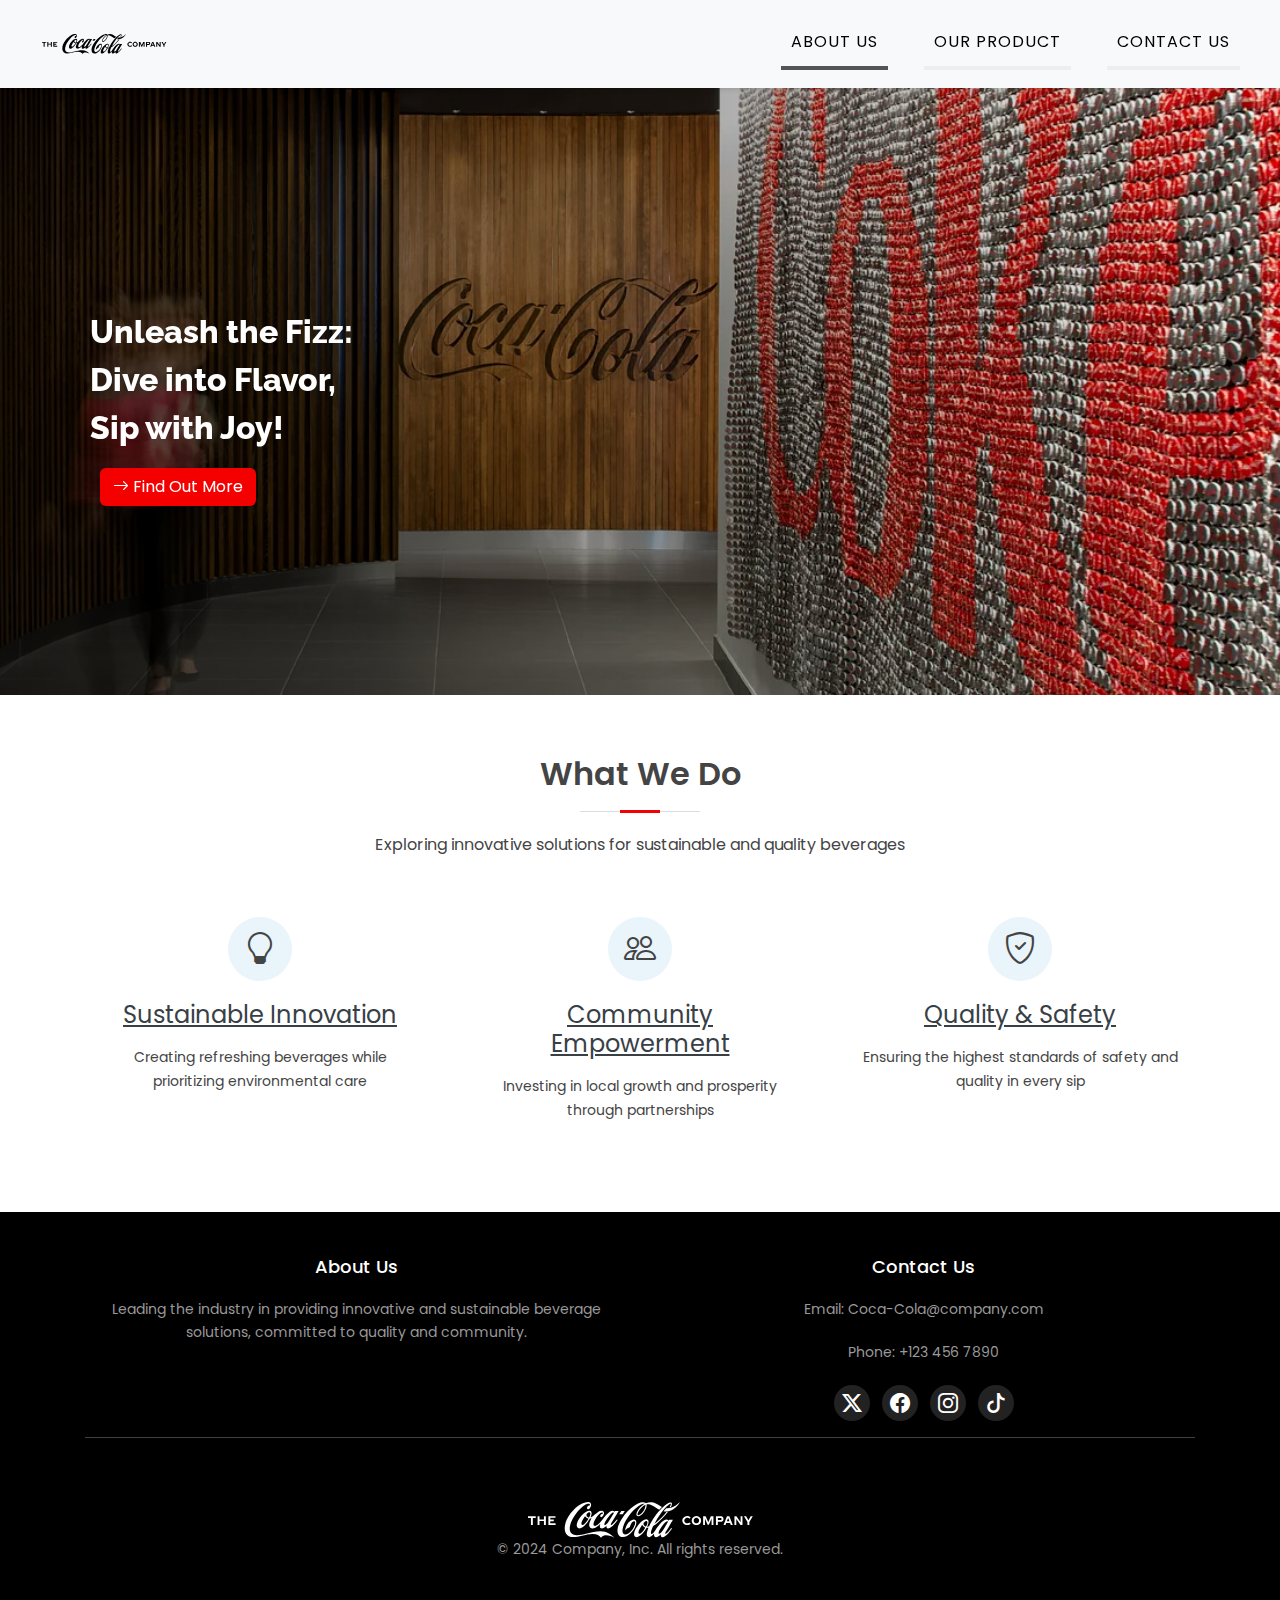
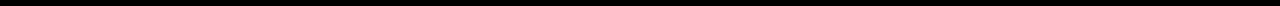
<file: index.html>
<!DOCTYPE html>
<html lang="en">
  <head>
    <meta charset="UTF-8" />
    <meta name="viewport" content="width=device-width, initial-scale=1.0" />
    <title>Coca-Cola</title>
    <link rel="icon" href="the-coca-cola-company-logo-white.svg" />

    <!-- Google Fonts -->
    <link href="https://fonts.googleapis.com/css?family=Open+Sans:300,300i,400,400i,600,600i,700,700i|Raleway:300,300i,400,400i,500,500i,600,600i,700,700i|Poppins:300,300i,400,400i,500,500i,600,600i,700,700i" rel="stylesheet" />
    <link href="https://fonts.googleapis.com/css2?family=Noto+Sans:ital,wght@0,100..900;1,100..900&display=swap" rel="stylesheet" />
    <!-- Bootstrap -->
    <link href="https://cdn.jsdelivr.net/npm/bootstrap-icons/font/bootstrap-icons.css" rel="stylesheet" />
    <link href="https://cdn.jsdelivr.net/npm/bootstrap@5.3.3/dist/css/bootstrap.min.css" rel="stylesheet" integrity="sha384-QWTKZyjpPEjISv5WaRU9OFeRpok6YctnYmDr5pNlyT2bRjXh0JMhjY6hW+ALEwIH" crossorigin="anonymous" />
    <link rel="stylesheet" href="style.css" />
  </head>
  <body>
    <!-- NavBar -->
    <nav class="navbar navbar-expand-lg navbar-light bg-light">
      <div class="container-fluid">
        <img src="the-coca-cola-company-logo.svg" alt="Company Logo" class="d-inline-block align-text-top" />
        <button class="navbar-toggler" type="button" data-bs-toggle="collapse" data-bs-target="#navbarNav" aria-controls="navbarNav" aria-expanded="false" aria-label="Toggle navigation">
          <span class="navbar-toggler-icon"></span>
        </button>
        <div class="collapse navbar-collapse" id="navbarNav">
          <ul class="navbar-nav ms-auto">
            <li class="nav-item">
              <a class="nav-link active" aria-current="page" href="index.html">
                <button class="buttonfx" type="submit">About Us</button>
              </a>
            </li>
            <li class="nav-item">
              <a class="nav-link active" aria-current="page" href="product.html"><button class="buttonfx" type="submit">Our Product</button></a>
            </li>
            <li class="nav-item">
              <a class="nav-link active" aria-current="page" href="contact.html"><button class="buttonfx" type="submit">Contact Us</button></a>
            </li>
          </ul>
        </div>
      </div>
    </nav>
    <!-- End NavBar -->

    <!-- Carousel Container -->
    <div class="carousel-container">
      <!-- Carousel -->
      <div id="carouselExample" class="carousel slide" data-bs-ride="carousel" data-bs-interval="2300" data-bs-pause="false">
        <div class="carousel-inner">
          <div class="carousel-item active">
            <img src="Images/carousel1.webp" class="d-block w-100 img-fluid" alt="first-img" />
          </div>
          <div class="carousel-item">
            <img src="Images/carousel2.webp" class="d-block w-100 img-fluid" alt="second-img" />
          </div>
          <div class="carousel-item">
            <img src="Images/carousel3.webp" class="d-block w-100 img-fluid" alt="third-img" />
          </div>
        </div>
        <button class="carousel-control-prev" type="button" data-bs-target="#carouselExample" data-bs-slide="prev" style="display: none">
          <span class="carousel-control-prev-icon" aria-hidden="true"></span>
          <span class="visually-hidden">Previous</span>
        </button>
        <button class="carousel-control-next" type="button" data-bs-target="#carouselExample" data-bs-slide="next" style="display: none">
          <span class="carousel-control-next-icon" aria-hidden="true"></span>
          <span class="visually-hidden">Next</span>
        </button>
      </div>
      <!-- End Carousel -->

      <!-- Overlay and Text -->
      <div class="overlay"></div>
      <div class="carousel-caption">
        <pre class="caption-text">
          Unleash the Fizz:
          Dive into Flavor,
          Sip with Joy!</pre
        >
        <a id="find" class="btn text-white" data-mdb-ripple-init style="background-color: #f40000" href="product.html" role="button">
          <i class="bi bi-arrow-right"></i>
          Find Out More
        </a>
      </div>
    </div>
    <!-- End Carousel Container -->

    <!-- What We Do -->
    <section id="what-we-do" class="what-we-do">
      <div class="container">
        <div class="section-title">
          <h2>What We Do</h2>
          <p>Exploring innovative solutions for sustainable and quality beverages</p>
        </div>

        <div class="row">
          <div class="col-lg-4 col-md-6 d-flex align-items-stretch">
            <div class="icon-box">
              <div class="icon"><i class="bi bi-lightbulb"></i></div>
              <h4><a href="">Sustainable Innovation</a></h4>
              <p>Creating refreshing beverages while prioritizing environmental care</p>
            </div>
          </div>

          <div class="col-lg-4 col-md-6 d-flex align-items-stretch mt-4 mt-md-0">
            <div class="icon-box">
              <div class="icon"><i class="bi bi-people"></i></div>
              <h4><a href="">Community Empowerment</a></h4>
              <p>Investing in local growth and prosperity through partnerships</p>
            </div>
          </div>

          <div class="col-lg-4 col-md-6 d-flex align-items-stretch mt-4 mt-lg-0">
            <div class="icon-box">
              <div class="icon"><i class="bi bi-shield-check"></i></div>
              <h4><a href="">Quality & Safety</a></h4>
              <p>Ensuring the highest standards of safety and quality in every sip</p>
            </div>
          </div>
        </div>
      </div>
    </section>
    <!-- End What We Do -->

    <!-- Footer -->
    <footer class="footer text-white py-4">
      <div class="container">
        <div class="row">
          <div class="col-md-6">
            <h5>About Us</h5>
            <p>Leading the industry in providing innovative and sustainable beverage solutions, committed to quality and community.</p>
          </div>
          <div class="col-md-6">
            <h5>Contact Us</h5>
            <p>Email: Coca-Cola@company.com</p>
            <p>Phone: +123 456 7890</p>
            <div class="social-links">
              <a href="https://twitter.com/CocaColaCo" target="_blank" class="twitter"><i class="bi bi-twitter-x"></i></a>
              <a href="https://www.facebook.com/TheCocaColaCo/" target="_blank" class="facebook"><i class="bi bi-facebook"></i></a>
              <a href="https://www.instagram.com/TheCocaColaCo/" target="_blank" class="instagram"><i class="bi bi-instagram"></i></a>
              <a href="https://www.tiktok.com/@cocacola" target="_blank" class="tiktok"><i class="bi bi-tiktok"></i></a>
            </div>
          </div>
        </div>
        <hr />
        <div class="text-center mt-4">
          <img src="the-coca-cola-company-logo-white.svg" alt="Coca-Cola Logo" style="width: 225px" />
          <p>© 2024 Company, Inc. All rights reserved.</p>
        </div>
      </div>
    </footer>
    <!-- End Footer -->

    <!-- Bootstrap -->
    <script src="https://cdn.jsdelivr.net/npm/bootstrap@5.3.3/dist/js/bootstrap.bundle.min.js" integrity="sha384-YvpcrYf0tY3lHB60NNkmXc5s9fDVZLESaAA55NDzOxhy9GkcIdslK1eN7N6jIeHz" crossorigin="anonymous"></script>
  </body>
</html>
</file>
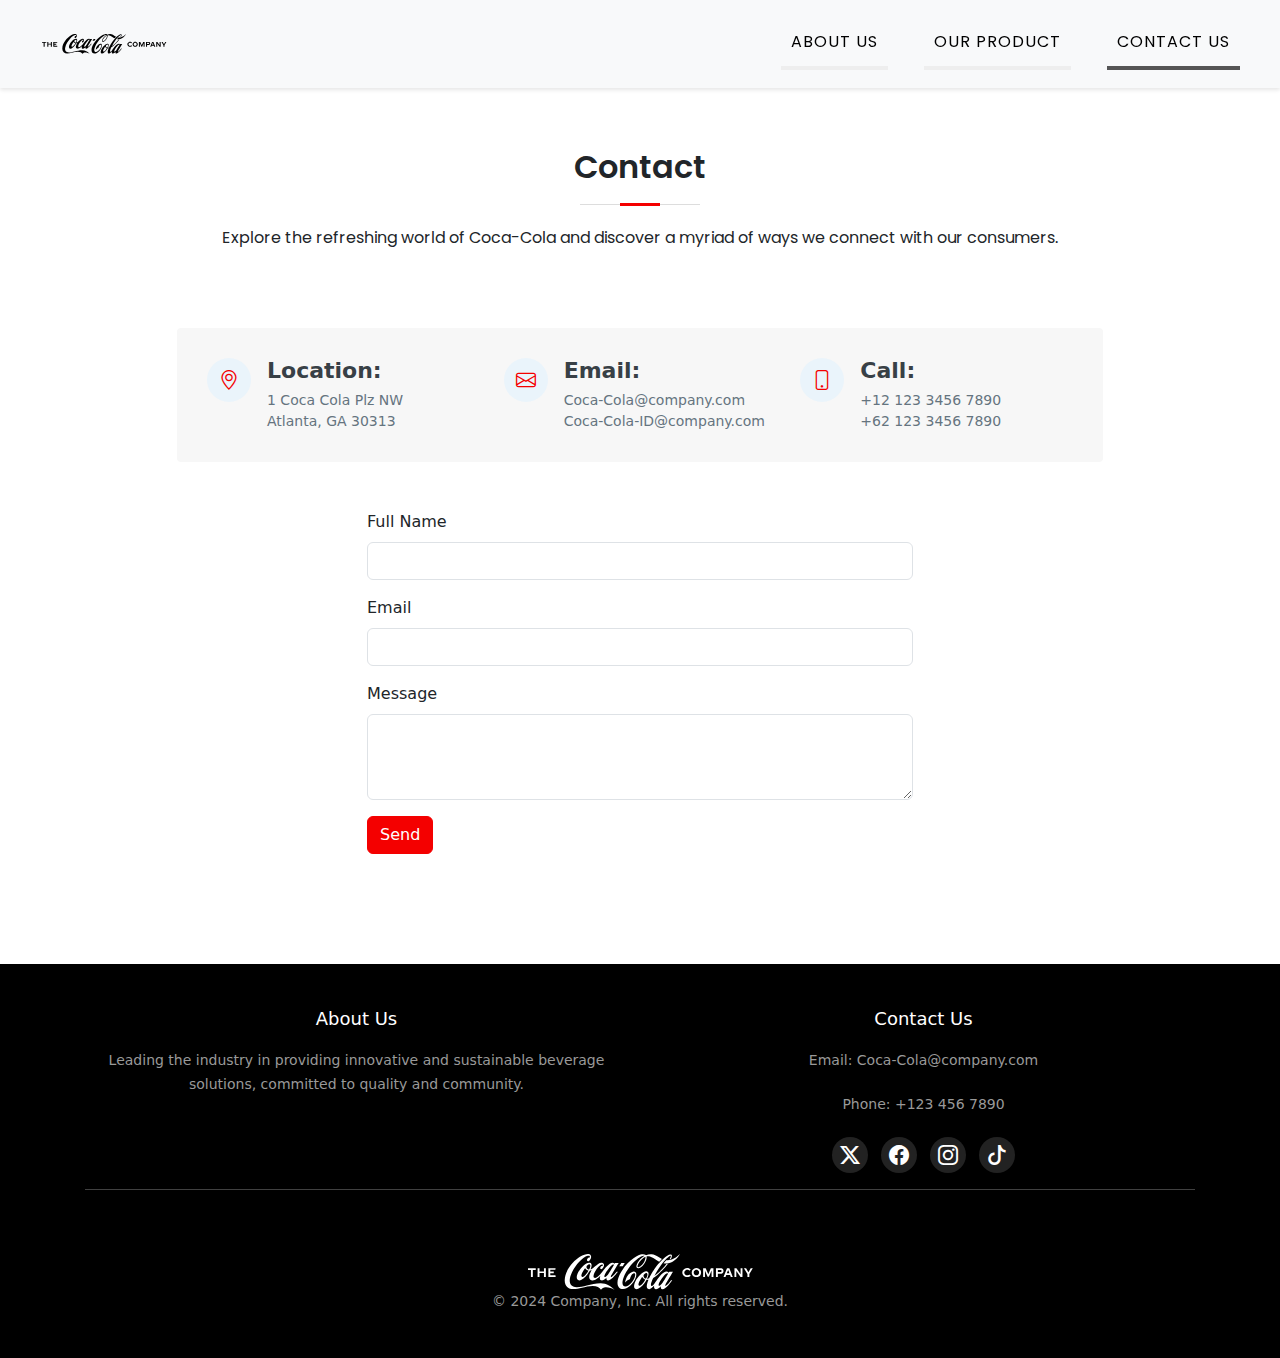
<file: contact.html>
<!DOCTYPE html>
<html lang="en">
  <head>
    <meta charset="UTF-8" />
    <meta name="viewport" content="width=device-width, initial-scale=1.0" />
    <title>Coca-Cola</title>
    <link rel="icon" href="the-coca-cola-company-logo-white.svg" />

    <!-- Google Fonts -->
    <link href="https://fonts.googleapis.com/css?family=Open+Sans:300,300i,400,400i,600,600i,700,700i|Raleway:300,300i,400,400i,500,500i,600,600i,700,700i|Poppins:300,300i,400,400i,500,500i,600,600i,700,700i" rel="stylesheet" />
    <link href="https://fonts.googleapis.com/css2?family=Noto+Sans:ital,wght@0,100..900;1,100..900&display=swap" rel="stylesheet" />
    <!-- Bootstrap -->
    <link href="https://cdn.jsdelivr.net/npm/bootstrap-icons/font/bootstrap-icons.css" rel="stylesheet" />
    <link href="https://cdn.jsdelivr.net/npm/bootstrap@5.3.3/dist/css/bootstrap.min.css" rel="stylesheet" integrity="sha384-QWTKZyjpPEjISv5WaRU9OFeRpok6YctnYmDr5pNlyT2bRjXh0JMhjY6hW+ALEwIH" crossorigin="anonymous" />

    <!-- CSS -->
    <link rel="stylesheet" href="contact.css" />
  </head>
  <body>
    <!-- NavBar -->
    <nav class="navbar navbar-expand-lg navbar-light bg-light">
      <div class="container-fluid">
        <img src="the-coca-cola-company-logo.svg" alt="Company Logo" class="d-inline-block align-text-top" />
        <button class="navbar-toggler" type="button" data-bs-toggle="collapse" data-bs-target="#navbarNav" aria-controls="navbarNav" aria-expanded="false" aria-label="Toggle navigation">
          <span class="navbar-toggler-icon"></span>
        </button>
        <div class="collapse navbar-collapse" id="navbarNav">
          <ul class="navbar-nav ms-auto">
            <li class="nav-item">
              <a class="nav-link active" aria-current="page" href="index.html">
                <button class="buttonfx" type="submit">About Us</button>
              </a>
            </li>
            <li class="nav-item">
              <a class="nav-link active" aria-current="page" href="product.html"><button class="buttonfx" type="submit">Our Product</button></a>
            </li>
            <li class="nav-item">
              <a class="nav-link active" aria-current="page" href="contact.html"><button class="buttonfx" type="submit">Contact Us</button></a>
            </li>
          </ul>
        </div>
      </div>
    </nav>
    <!-- End NavBar -->

    <!-- ======= Contact ======= -->
    <section id="contact" class="contact section-bg" style="margin-bottom: 50px">
      <div class="container">
        <div class="section-title">
          <h2>Contact</h2>
          <p>Explore the refreshing world of Coca-Cola and discover a myriad of ways we connect with our consumers.</p>
        </div>

        <div class="row mt-5 justify-content-center">
          <div class="col-lg-10">
            <div class="info-wrap">
              <div class="row">
                <div class="col-lg-4 info">
                  <i class="bi bi-geo-alt"></i>
                  <h4>Location:</h4>
                  <p>1 Coca Cola Plz NW<br />Atlanta, GA 30313</p>
                </div>

                <div class="col-lg-4 info mt-4 mt-lg-0">
                  <i class="bi bi-envelope"></i>
                  <h4>Email:</h4>
                  <p>Coca-Cola@company.com<br />Coca-Cola-ID@company.com</p>
                </div>

                <div class="col-lg-4 info mt-4 mt-lg-0">
                  <i class="bi bi-phone"></i>
                  <h4>Call:</h4>
                  <p>+12 123 3456 7890<br />+62 123 3456 7890</p>
                </div>
              </div>
            </div>
          </div>
        </div>
      </div>

      <div class="container mt-5">
        <div class="row justify-content-center">
          <div class="col-md-6">
            <div class="alert alert-success alert-dismissible fade show d-none my-alert" role="alert">
              <strong>Thank you!</strong> Your message has been received.
              <button type="button" class="btn-close" data-bs-dismiss="alert" aria-label="Close"></button>
            </div>
            <form name="contact-form">
              <div class="mb-3">
                <label for="name" class="form-label">Full Name</label>
                <input type="text" class="form-control" id="name" name="nama" aria-describedby="nameHelp" />
              </div>
              <div class="mb-3">
                <label for="email" class="form-label">Email</label>
                <input type="email" class="form-control" id="email" name="email" aria-describedby="emailHelp" />
              </div>
              <div class="mb-3">
                <label for="message" class="form-label">Message</label>
                <textarea class="form-control" id="message" rows="3" name="pesan"></textarea>
              </div>
              <button id="send" type="submit" class="btn btn-send" style="background-color: #f40000; border-color: #f40000; color: white">Send</button>
              <button class="btn btn-loading d-none" type="button" disabled style="background-color: #f40000; border-color: #f40000; color: white">
                <span class="spinner-border spinner-border-sm" role="status" aria-hidden="true"></span>
                Loading...
              </button>
            </form>
          </div>
        </div>
      </div>
    </section>
    <!-- End Contact  -->

    <!-- Footer -->
    <footer class="footer text-white py-4">
      <div class="container">
        <div class="row">
          <div class="col-md-6">
            <h5>About Us</h5>
            <p>Leading the industry in providing innovative and sustainable beverage solutions, committed to quality and community.</p>
          </div>
          <div class="col-md-6">
            <h5>Contact Us</h5>
            <p>Email: Coca-Cola@company.com</p>
            <p>Phone: +123 456 7890</p>
            <div class="social-links">
              <a href="https://twitter.com/CocaColaCo" target="_blank" class="twitter"><i class="bi bi-twitter-x"></i></a>
              <a href="https://www.facebook.com/TheCocaColaCo/" target="_blank" class="facebook"><i class="bi bi-facebook"></i></a>
              <a href="https://www.instagram.com/TheCocaColaCo/" target="_blank" class="instagram"><i class="bi bi-instagram"></i></a>
              <a href="https://www.tiktok.com/@cocacola" target="_blank" class="tiktok"><i class="bi bi-tiktok"></i></a>
            </div>
          </div>
        </div>
        <hr />
        <div class="text-center mt-4">
          <img src="the-coca-cola-company-logo-white.svg" alt="Coca-Cola Logo" style="width: 225px" />
          <p>© 2024 Company, Inc. All rights reserved.</p>
        </div>
      </div>
    </footer>
    <!-- End Footer -->

    <!-- Bootstrap -->
    <script src="https://cdn.jsdelivr.net/npm/bootstrap@5.3.3/dist/js/bootstrap.bundle.min.js" integrity="sha384-YvpcrYf0tY3lHB60NNkmXc5s9fDVZLESaAA55NDzOxhy9GkcIdslK1eN7N6jIeHz" crossorigin="anonymous"></script>

    <!-- Javascript contact -->
    <script>
      const scriptURL = "https://script.google.com/macros/s/AKfycbxg4KMGES3lFTaohx1FvY4P8LHuAG3Iortc0a7GAG-4yh7eniCpsztViU-cJtJGXgpG/exec";
      const form = document.forms["contact-form"];
      const btnSend = document.getElementById("send");
      const btnLoading = document.querySelector(".btn-loading");
      const myAlert = document.querySelector(".my-alert");

      form.addEventListener("submit", (e) => {
        e.preventDefault();
        // Show loading button, hide send button
        btnLoading.classList.remove("d-none");
        btnSend.classList.add("d-none");
        fetch(scriptURL, { method: "POST", body: new FormData(form) })
          .then((response) => {
            // Hide loading button, show send button
            btnLoading.classList.add("d-none");
            btnSend.classList.remove("d-none");
            // Show alert
            myAlert.classList.remove("d-none");
            // Reset the form
            form.reset();
            console.log("Success!", response);
          })
          .catch((error) => console.error("Error!", error.message));
      });
    </script>
  </body>
</html>
</file>
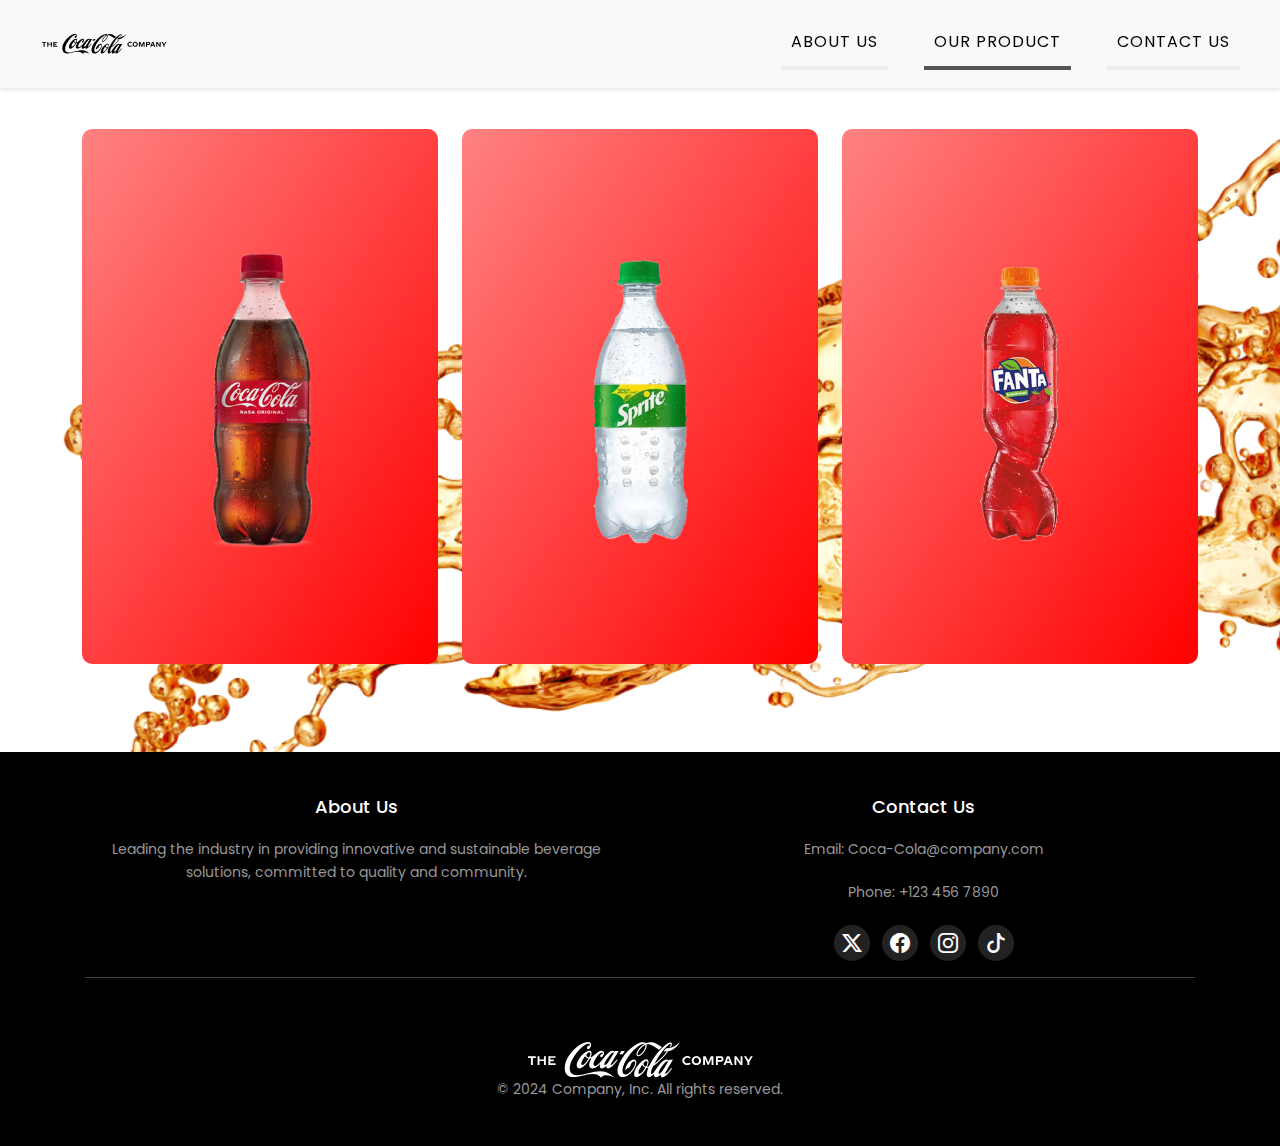
<file: product.html>
<!DOCTYPE html>
<html lang="en">
  <head>
    <meta charset="UTF-8" />
    <meta name="viewport" content="width=device-width, initial-scale=1.0" />
    <title>Coca-Cola</title>
    <link rel="icon" href="the-coca-cola-company-logo-white.svg" />

    <!-- Google Fonts -->
    <link href="https://fonts.googleapis.com/css?family=Open+Sans:300,300i,400,400i,600,600i,700,700i|Raleway:300,300i,400,400i,500,500i,600,600i,700,700i|Poppins:300,300i,400,400i,500,500i,600,600i,700,700i" rel="stylesheet" />
    <link href="https://fonts.googleapis.com/css2?family=Noto+Sans:ital,wght@0,100..900;1,100..900&display=swap" rel="stylesheet" />
    <!-- Bootstrap -->
    <link href="https://cdn.jsdelivr.net/npm/bootstrap-icons/font/bootstrap-icons.css" rel="stylesheet" />
    <link href="https://cdn.jsdelivr.net/npm/bootstrap@5.3.3/dist/css/bootstrap.min.css" rel="stylesheet" integrity="sha384-QWTKZyjpPEjISv5WaRU9OFeRpok6YctnYmDr5pNlyT2bRjXh0JMhjY6hW+ALEwIH" crossorigin="anonymous" />
    <link rel="stylesheet" href="product.css" />
  </head>
  <body>
    <!-- NavBar -->
    <nav class="navbar navbar-expand-lg navbar-light bg-light">
      <div class="container-fluid">
        <img src="the-coca-cola-company-logo.svg" alt="Company Logo" class="d-inline-block align-text-top" />
        <button class="navbar-toggler" type="button" data-bs-toggle="collapse" data-bs-target="#navbarNav" aria-controls="navbarNav" aria-expanded="false" aria-label="Toggle navigation">
          <span class="navbar-toggler-icon"></span>
        </button>
        <div class="collapse navbar-collapse" id="navbarNav">
          <ul class="navbar-nav ms-auto">
            <li class="nav-item">
              <a class="nav-link active" aria-current="page" href="index.html">
                <button class="buttonfx" type="submit">About Us</button>
              </a>
            </li>
            <li class="nav-item">
              <a class="nav-link active" aria-current="page" href="product.html"><button class="buttonfx" type="submit">Our Product</button></a>
            </li>
            <li class="nav-item">
              <a class="nav-link active" aria-current="page" href="contact.html"><button class="buttonfx" type="submit">Contact Us</button></a>
            </li>
          </ul>
        </div>
      </div>
    </nav>
    <!-- End NavBar -->

    <!-- PRODUCT -->

    <section id="our-products">
      <div class="container">
        <div class="row text-center mb-3">
          <div class="col"></div>
        </div>
        <div class="row">
          <div class="col-md-6 col-lg-4 mb-3">
            <div class="product-box">
              <h4 class="product-name">Coca Cola</h4>
              <img src="Images/coke.png" alt="Coca Cola" class="product-img img-fluid"  />
              <a href="https://www.tokopedia.com/cocacolaofficial" target="_blank" class="btn btn-light product-detail-button">Buy</a>
            </div>
          </div>
          <div class="col-md-6 col-lg-4 mb-3">
            <div class="product-box">
              <h4 class="product-name">Sprite</h4>
              <img src="Images/sprite2.png" alt="Sprite" class="product-img img-fluid"  />

              <a href="https://www.tokopedia.com/cocacolaofficial" target="_blank" class="btn btn-light product-detail-button">Buy</a>
            </div>
          </div>
          <div class="col-md-6 col-lg-4 mb-3">
            <div class="product-box">
              <h4 class="product-name">Fanta</h4>
              <img src="Images/fanta.png" alt="Fanta" class="product-img img-fluid" id="product3" />
              <a href="https://www.tokopedia.com/cocacolaofficial" target="_blank" class="btn btn-light product-detail-button">Buy</a>
            </div>
          </div>
        </div>
      </div>
    </section>
    <!-- END PRODUCT -->
    
    <!-- Footer -->
    <footer class="footer text-white py-4">
      <div class="container">
        <div class="row">
          <div class="col-md-6">
            <h5>About Us</h5>
            <p>Leading the industry in providing innovative and sustainable beverage solutions, committed to quality and community.</p>
          </div>
          <div class="col-md-6">
            <h5>Contact Us</h5>
            <p>Email: Coca-Cola@company.com</p>
            <p>Phone: +123 456 7890</p>
            <div class="social-links">
              <a href="https://twitter.com/CocaColaCo" target="_blank" class="twitter"><i class="bi bi-twitter-x"></i></a>
              <a href="https://www.facebook.com/TheCocaColaCo/" target="_blank" class="facebook"><i class="bi bi-facebook"></i></a>
              <a href="https://www.instagram.com/TheCocaColaCo/" target="_blank" class="instagram"><i class="bi bi-instagram"></i></a>
              <a href="https://www.tiktok.com/@cocacola" target="_blank" class="tiktok"><i class="bi bi-tiktok"></i></a>
            </div>
          </div>
        </div>
        <hr />
        <div class="text-center mt-4">
          <img src="the-coca-cola-company-logo-white.svg" alt="Coca-Cola Logo" style="width: 225px" />
          <p>© 2024 Company, Inc. All rights reserved.</p>
        </div>
      </div>
    </footer>
    <!-- End Footer -->

    <!-- Bootstrap -->
    <script src="https://cdn.jsdelivr.net/npm/bootstrap@5.3.3/dist/js/bootstrap.bundle.min.js" integrity="sha384-YvpcrYf0tY3lHB60NNkmXc5s9fDVZLESaAA55NDzOxhy9GkcIdslK1eN7N6jIeHz" crossorigin="anonymous"></script>
  </body>
</html>
</file>
<file: style.css>
body {
  font-family: "Poppins", sans-serif;
  color: #444444;
}

/* NAVBAR */
.navbar {
  background-color: #ffffff;
  box-shadow: 0 2px 4px rgba(0, 0, 0, 0.1);
  padding: 10px;
  position: fixed;
  top: 0;
  width: 100%;
  z-index: 1030;
}

.d-inline-block {
  padding-left: 20px;
}

.navbar-brand img {
  max-height: 40px;
}

.navbar-nav .nav-link {
  font-weight: 500;
  color: #707070;
}

.navbar-nav .nav-link:hover {
  color: #f40000;
}

.navbar-toggler {
  border-color: rgba(0, 0, 0, 0.1);
}

.nav-item {
  padding-left: 10px;
  padding-right: 10px;
}

/* BUTTON NAVBAR */
.buttonfx {
  color: black;
  outline: none;
  background: transparent;
  border: none;
  border-bottom: 4px solid #eee;
  letter-spacing: 0.0625em;
  padding: 8px 10px;
  text-transform: uppercase;
  font-family: "Poppins", sans-serif;
  line-height: 2;
  position: relative;
  display: inline-block;
  cursor: pointer;
  text-decoration: none;
  overflow: hidden;
  transition: all 0.5s;
}

/* button*/
.buttonfx:before,
.buttonfx:after {
  content: "";
  position: absolute;
  left: 0;
  top: 0;
  right: 0;
  bottom: 0;
  height: 100%;
  background: #f40000;
  z-index: -1;
  transform: translate3D(0, -100%, 0);
  transition: all 0.5s;
}

.buttonfx:before {
  background: #f8f9fa;
  z-index: -2;
  transform: translate3D(0, 0, 0);
}

.buttonfx:hover {
  color: #f8f9fa;
}

.buttonfx:hover:after {
  transform: translate3D(0, 0, 0);
  transition: all 0.5s;
}

/* Specific page button highlight */
.nav-link.active[href="index.html"] .buttonfx {
  border-bottom: 4px solid #555555;
}

/* END NAVBAR */

/* CAROUSEL */

.carousel-item img {
  height: 695px;
  object-fit: cover;
}

/* Carousel Container */
.carousel-container {
  position: relative;
}

/* Overlay */
.overlay {
  position: absolute;
  top: 0;
  left: 0;
  width: 100%;
  height: 100%;
  background: linear-gradient(to right, rgba(0, 0, 0, 0.7), rgba(0, 0, 0, 0));
  z-index: 1;
}

#find {
  float: left;
  margin-left: 80px;
}

/* Paragraph */
.carousel-caption {
  position: absolute;
  top: 60%;
  transform: translateY(-50%);
  left: 20px;
  color: #fff;
  z-index: 2;
}

.caption-text {
  font-family: "Raleway", sans-serif;
  font-size: 32px;
  font-weight: 800;
  text-align: start;
}

@media (max-width: 480px) {
  .caption-text {
    font-size: 26px;
  }

  #find {
    margin-left: 60px;
  }
}

/* Section */
section {
  padding: 60px 0;
}

.section-bg {
  background-color: #f7fbfe;
}

.section-title {
  text-align: center;
  padding-bottom: 30px;
  font-family: "Poppins", sans-serif;
}

.section-title h2 {
  font-size: 32px;
  font-weight: 600;
  margin-bottom: 20px;
  padding-bottom: 20px;
  position: relative;
}

.section-title h2::before {
  content: "";
  position: absolute;
  display: block;
  width: 120px;
  height: 1px;
  background: #ddd;
  bottom: 1px;
  left: calc(50% - 60px);
}

.section-title h2::after {
  content: "";
  position: absolute;
  display: block;
  width: 40px;
  height: 3px;
  background: #f40000;
  bottom: 0;
  left: calc(50% - 20px);
}

.section-title p {
  margin-bottom: 0;
}

/* What We Do */
.what-we-do .icon-box {
  text-align: center;
  padding: 30px 20px;
  transition: all ease-in-out 0.3s;
  background: #fff;
}

.what-we-do .icon-box .icon {
  margin: 0 auto;
  width: 64px;
  height: 64px;
  background: #eaf4fb;
  border-radius: 50px;
  display: flex;
  align-items: center;
  justify-content: center;
  margin-bottom: 20px;
  transition: all ease-in-out 0.3s;
}

.what-we-do .icon-box .icon i {
  color: #444444;
  font-size: 32px;
}

.what-we-do .icon-box h4 {
  font-weight: 400;
  margin-bottom: 15px;
  font-size: 24px;
}

.what-we-do .icon-box h4 a {
  color: #384046;
  transition: ease-in-out 0.3s;
}

.bi {
  transition: ease-in-out 0.3s;
}

.what-we-do .icon-box p {
  line-height: 24px;
  font-size: 14px;
  margin-bottom: 0;
}

.what-we-do .icon-box:hover {
  border-color: #fff;
  box-shadow: 0px 0 25px 0 rgba(0, 0, 0, 0.1);
}

.what-we-do .icon-box:hover h4 a,
.what-we-do .icon-box:hover .icon i {
  color: #f40000;
}

/* Footer */
footer.footer {
  background-color: #000;
  color: #fff;
  padding: 40px 20px;
  text-align: center;
}

footer.footer h5 {
  color: #fff;
  font-size: 18px;
  margin: 20px 0;
}

footer.footer p {
  font-size: 14px;
  line-height: 1.7;
  color: #999;
  margin: 0 0 20px;
}

footer.footer .social-links a {
  font-size: 20px;
  display: inline-block;
  background-color: #222222;
  color: #fff;
  line-height: 1;
  padding: 8px;
  margin: 0 4px;
  border-radius: 50%;
  width: 36px;
  height: 36px;
  transition: background-color 0.3s ease;
}

footer.footer .social-links a:hover {
  background-color: #f40000;
  color: #fff;
  text-decoration: none;
}

footer.footer .container {
  position: relative;
  max-width: 1140px;
  margin: 0 auto;
  padding: 0 15px;
}

footer.footer img {
  filter: brightness(0) invert(1);
  margin-top: 20px;
}

footer.footer .text-center {
  font-size: 14px;
  color: #aaa;
  padding-top: 20px;
}

/* End Footer */

@media (max-width: 991px) {
  .what-we-do .icon-box {
    margin-bottom: 20px;
  }
}

@media (max-width: 767px) {
  .what-we-do .icon-box {
    flex: 0 0 100%;
    max-width: 100%;
  }
}
</file>
<file: contact.css>
/* NAVBAR */
.navbar {
  background-color: #ffffff;
  box-shadow: 0 2px 4px rgba(0, 0, 0, 0.1);
  padding: 10px;
  position: sticky; 
  top: 0; 
  width: 100%; 
  z-index: 1030;
}

.d-inline-block {
  padding-left: 20px;
}

.navbar-brand img {
  max-height: 40px;
}

.navbar-nav .nav-link {
  font-weight: 500;
  color: #707070;
}

.navbar-nav .nav-link:hover {
  color: #f40000;
}

.navbar-toggler {
  border-color: rgba(0, 0, 0, 0.1);
}

.nav-item {
  padding-left: 10px;
  padding-right: 10px;
}

/* BUTTON NAVBAR */
.buttonfx {
  color: black; 
  outline: none;
  background: transparent;
  border: none;
  border-bottom: 4px solid #eee;
  letter-spacing: 0.0625em;
  padding: 8px 10px;
  text-transform: uppercase;
  font-family: "Poppins", sans-serif; 
  line-height: 2;
  position: relative;
  display: inline-block;
  cursor: pointer;
  text-decoration: none; 
  overflow: hidden;
  transition: all 0.5s;
}

/* button*/
.buttonfx:before,
.buttonfx:after {
  content: "";
  position: absolute;
  left: 0;
  top: 0;
  right: 0;
  bottom: 0;
  height: 100%;
  background: #f40000; 
  z-index: -1;
  transform: translate3D(0, -100%, 0); 
  transition: all 0.5s;
}

.buttonfx:before {
  background: #f8f9fa; 
  z-index: -2;
  transform: translate3D(0, 0, 0);
}

.buttonfx:hover {
  color: #f8f9fa;
}

.buttonfx:hover:after {
  transform: translate3D(0, 0, 0);
  transition: all 0.5s;
}

/* Specific page button highlight */
.nav-link.active[href="contact.html"] .buttonfx {
  border-bottom: 4px solid #555555; 
}
/* END NAVBAR */

/* Section */
section {
  padding: 60px 0;
}

.section-bg {
  background-color: #fff;
}

.section-title {
  text-align: center;
  padding-bottom: 30px;
  font-family: "Poppins", sans-serif;
}

.section-title h2 {
  font-size: 32px;
  font-weight: 600;
  margin-bottom: 20px;
  padding-bottom: 20px;
  position: relative;
}

.section-title h2::before {
  content: "";
  position: absolute;
  display: block;
  width: 120px;
  height: 1px;
  background: #ddd;
  bottom: 1px;
  left: calc(50% - 60px);
}

.section-title h2::after {
  content: "";
  position: absolute;
  display: block;
  width: 40px;
  height: 3px;
  background: #f40000;
  bottom: 0;
  left: calc(50% - 20px);
}

.section-title p {
  margin-bottom: 0;
}

/* contact */
.contact .info-wrap {
  padding: 30px;
  background: #f7f7f7;
  border-radius: 4px;
}

.contact .info i {
  font-size: 20px;
  color: #f40000;
  float: left;
  width: 44px;
  height: 44px;
  background: #eaf4fb;
  display: flex;
  justify-content: center;
  align-items: center;
  border-radius: 50px;
  transition: all 0.3s ease-in-out;
}

.contact .info h4 {
  padding: 0 0 0 60px;
  font-size: 22px;
  font-weight: 600;
  margin-bottom: 5px;
  color: #384046;
}

.contact .info p {
  padding: 0 0 0 60px;
  margin-bottom: 0;
  font-size: 14px;
  color: #65747f;
}

.contact .info:hover i {
  background: #f40000;
  color: #fff;
}
/* end contact  */

/* Footer */
footer.footer {
  background-color: #000; 
  color: #fff;
  padding: 40px 20px;
  text-align: center;
}

footer.footer h5 {
  color: #fff; 
  font-size: 18px;
  margin: 20px 0;
}

footer.footer p {
  font-size: 14px;
  line-height: 1.7;
  color: #999; 
  margin: 0 0 20px;
}

footer.footer .social-links a {
  font-size: 20px;
  display: inline-block;
  background-color: #222222; 
  color: #fff;
  line-height: 1;
  padding: 8px;
  margin: 0 4px; 
  border-radius: 50%;
  width: 36px;
  height: 36px;
  transition: background-color 0.3s ease; 
}

footer.footer .social-links a:hover {
  background-color: #f40000; 
  color: #fff;
  text-decoration: none;
}

footer.footer .container {
  position: relative;
  max-width: 1140px; 
  margin: 0 auto;
  padding: 0 15px; 
}

footer.footer img {
  filter: brightness(0) invert(1); 
  margin-top: 20px;
}

footer.footer .text-center {
  font-size: 14px;
  color: #aaa;
  padding-top: 20px; 
}

/* End Footer */
</file>
<file: product.css>
body {
  font-family: "Poppins", sans-serif;
  color: #444444;
  background-image: url("Images/inigambar.png");
  background-size: 1700px;
  background-position-x: left;
  background-repeat: no-repeat;
}
@media (max-width: 768px) {
  body {
    background-size: auto;
    background-position: center;
    background-position-y: 30%;
  }
}

/* NAVBAR */
.navbar {
  background-color: #ffffff;
  box-shadow: 0 2px 4px rgba(0, 0, 0, 0.1);
  padding: 10px;
  position: sticky;
  top: 0;
  width: 100%;
  z-index: 1030;
}

.d-inline-block {
  padding-left: 20px;
}

.navbar-brand img {
  max-height: 40px;
}

.navbar-nav .nav-link {
  font-weight: 500;
  color: #707070;
}

.navbar-nav .nav-link:hover {
  color: #f40000;
}

.navbar-toggler {
  border-color: rgba(0, 0, 0, 0.1);
}

.nav-item {
  padding-left: 10px;
  padding-right: 10px;
}

/* BUTTON NAVBAR */
.buttonfx {
  color: black;
  outline: none;
  background: transparent;
  border: none;
  border-bottom: 4px solid #eee;
  letter-spacing: 0.0625em;
  padding: 8px 10px;
  text-transform: uppercase;
  font-family: "Poppins", sans-serif;
  line-height: 2;
  position: relative;
  display: inline-block;
  cursor: pointer;
  text-decoration: none;
  overflow: hidden;
  transition: all 0.5s;
}

/* button*/
.buttonfx:before,
.buttonfx:after {
  content: "";
  position: absolute;
  left: 0;
  top: 0;
  right: 0;
  bottom: 0;
  height: 100%;
  background: #f40000;
  z-index: -1;
  transform: translate3D(0, -100%, 0);
  transition: all 0.5s;
}

.buttonfx:before {
  background: #f8f9fa;
  z-index: -2;
  transform: translate3D(0, 0, 0);
}

.buttonfx:hover {
  color: #f8f9fa;
}

.buttonfx:hover:after {
  transform: translate3D(0, 0, 0);
  transition: all 0.5s;
}

/* Specific page button highlight */
.nav-link.active[href="product.html"] .buttonfx {
  border-bottom: 4px solid #555555;
}
/* END NAVBAR */

.col {
  margin-top: 5px;
}

/* Our Products  */
.container {
  margin-bottom: 72px;
}

.col {
  margin-bottom: 20px;
}

.product-box {
  position: relative;
  background: linear-gradient(to bottom right, rgb(255, 130, 130), rgba(255, 0, 0, 1));
  border-radius: 10px;
  height: 535px;
  transform-style: preserve-3d;
}

.product-box::before {
  content: "OUR";
  position: absolute;
  color: #fff;
  font-size: 6em;
  font-weight: bold;
  font-style: italic;
  top: 30px;
  left: 50%;
  transform: translate(-50%, 0);
  opacity: 0;
  transition: 0.5s;
}

.product-box:hover::before {
  opacity: 0.2;
}

.product-box::after {
  content: "PRODUCT";
  position: absolute;
  color: #fff;
  font-size: 4.3em;
  font-weight: bold;
  font-style: italic;
  top: 350px;
  left: 50%;
  transform: translate(-50%, 0);
  opacity: 0;
  transition: 0.5s;
}

.product-box:hover::after {
  opacity: 0.2;
}

.product-name {
  position: absolute;
  top: 0;
  width: 100%;
  color: #fff;
  text-align: center;
  font-size: 2em;
  opacity: 0;
  transform: translate3d(0, 0, 50px);
  transition: 0.5s;
}

.product-box:hover .product-name {
  top: 20px;
  opacity: 1;
}

.product-detail-button {
  position: absolute;
  bottom: 0;
  left: 50%;
  transform: translate3d(-50%, 0, 100px);
  opacity: 0;
  transition: 0.5s;
  z-index: 3;
}

.product-box:hover .product-detail-button {
  opacity: 1;
  bottom: 20px;
}

.product-img {
  position: absolute;
  top: 52%;
  left: 50%;
  transform: translate3d(-50%, -52%, 80px);
  max-width: 350px;
  transition: 0.5s;
  z-index: 10;
}

.product-box:hover .product-img {
  transform: translate3d(-50%, -52%, 100px) rotate(5deg) scale(1.2);
}

.product-img {
  max-width: 30%;
  height: auto;
}

#product3 {
  max-width: 26%;
  height: auto;
}

@media (min-width: 435px) and (max-width: 768px) {
  .product-img {
    max-width: 23%;
  }

  #product3 {
    max-width: 19%;
  }
}

/* .product-box:hover .product-img {
  transform: translate(-50%, -50%) rotate(5deg);
  transform-origin: center bottom;
  max-width: 100%;
  position: absolute;
  top: 50%;
  left: 50%;
} */

/* END PRODUCT */

/* Footer */
footer.footer {
  background-color: #000;
  color: #fff;
  padding: 40px 20px;
  text-align: center;
}

footer.footer h5 {
  color: #fff;
  font-size: 18px;
  margin: 20px 0;
}

footer.footer p {
  font-size: 14px;
  line-height: 1.7;
  color: #999;
  margin: 0 0 20px;
}

footer.footer .social-links a {
  font-size: 20px;
  display: inline-block;
  background-color: #222222;
  color: #fff;
  line-height: 1;
  padding: 8px;
  margin: 0 4px;
  border-radius: 50%;
  width: 36px;
  height: 36px;
  transition: background-color 0.3s ease;
}

footer.footer .social-links a:hover {
  background-color: #f40000;
  color: #fff;
  text-decoration: none;
}

footer.footer .container {
  position: relative;
  max-width: 1140px;
  margin: 0 auto;
  padding: 0 15px;
}

footer.footer img {
  filter: brightness(0) invert(1);
  margin-top: 20px;
}

footer.footer .text-center {
  font-size: 14px;
  color: #aaa;
  padding-top: 20px;
}

/* End Footer */
</file>
